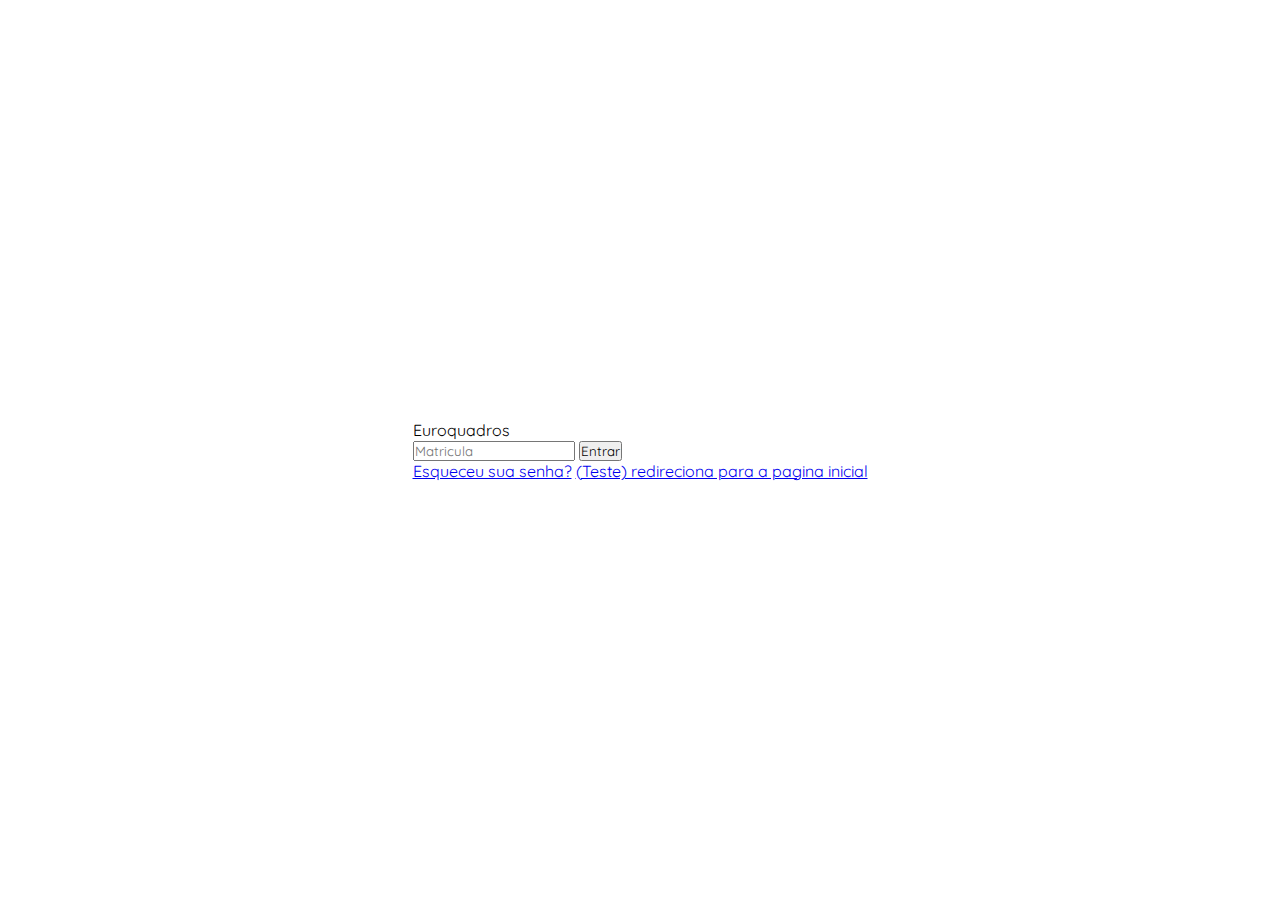
<file: index.html>
<!DOCTYPE html>
<html lang="pt-BR">
<head>
    <meta charset="UTF-8">
    <meta name="viewport" content="width=device-width, initial-scale=1.0">
    <title>Tela de Login - Euroquadros</title>
    <link rel="stylesheet" href="Css/Login.css">
</head>
<body>
    <div class="login-container">
        <div class="logo">
            <a href="paginaInicial.html" style="text-decoration: none; color: inherit;">
                <span>Euro</span>quadros
            </a>
        </div>
        <form action="#" method="POST">
            <input type="password" class="input-field" placeholder="Matricula" required>
            <button type="submit" class="login-button">Entrar</button>
        </form>
        <a href="#" class="forgot-password">Esqueceu sua senha?</a>
        <a href="/paginaInicial.html" class="forgot-password">(Teste) redireciona para a pagina inicial</a>
    </div>
</body>

</html>
</file>
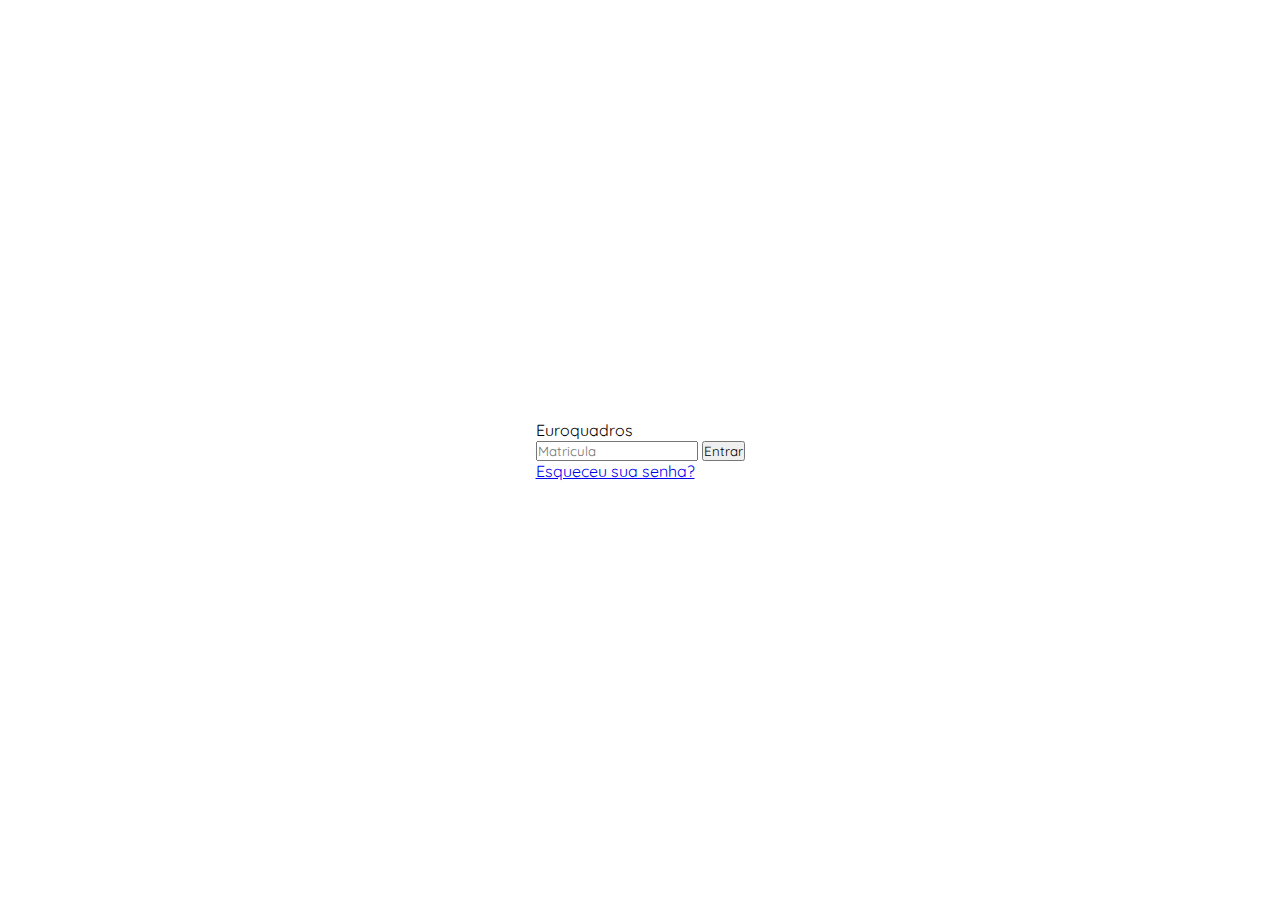
<file: Login.html>
<!DOCTYPE html>
<html lang="pt-BR">
<head>
    <meta charset="UTF-8">
    <meta name="viewport" content="width=device-width, initial-scale=1.0">
    <title>Tela de Login - Euroquadros</title>
    <link rel="stylesheet" href="/Css/Login.css">
</head>
<body>
    <div class="login-container">
        <div class="logo"><span>Euro</span>quadros</div>
        <form action="#" method="POST">
            <input type="password" class="input-field" placeholder="Matricula" required>
            <button type="submit" class="login-button">Entrar</button>
        </form>
        <a href="#" class="forgot-password">Esqueceu sua senha?</a>
    </div>
</body>
</html>
</file>
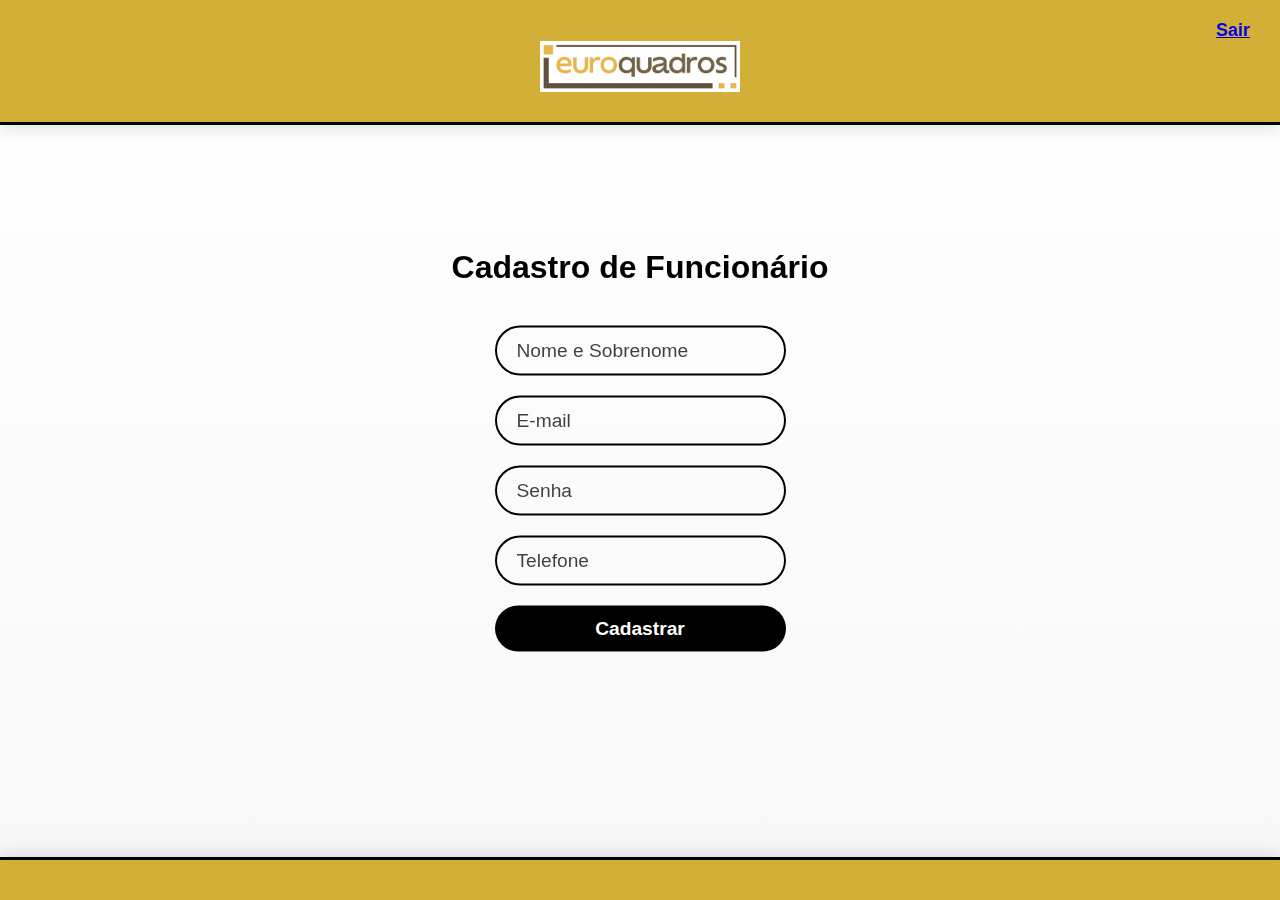
<file: Html/cadastroFun.html>
<!DOCTYPE html>
<html lang="pt-BR">
<head>
    <meta charset="UTF-8">
    <meta name="viewport" content="width=device-width, initial-scale=1.0">
    <title>Cadastro de Funcionario</title>
    <link rel="stylesheet" href="/Css/cadastroFun.css">
</head>
<body>
    <header class="topo">
        <div class="sair-container">
            <a href="/Html/Index.html" class="botao-sair">Sair</a>
        </div>
        <div class="logo-container">
            <img src="/img/LogoEuroquadros.png" alt="Logo" class="logo" onclick="window.location.href='/Html/index.html'">
        </div>  
    </header>
    <main >
        <div class="cadastro">
            <h2>Cadastro de Funcionário</h2>
             <form action="#" method="POST">
                <div class="inputBx">
            <input type="text" class="input-field" placeholder="Nome e Sobrenome" required>
                </div>
                <div class="inputBx">
            
            <input type="email" class="input-field" placeholder="E-mail" required>
                </div>
                <div class="inputBx">
            
            <input type="password" class="input-field" placeholder="Senha" required>
                </div>
                <div class="inputBx">
        
            <input type="tel" class="input-field" placeholder="Telefone" required>
                </div>
                <div class="inputBx">
            <button type="submit" class="button">Cadastrar</button>
                </div>
        </div>
                </form>
        </div>


    </main>
    <footer class="rodape">

    </footer>
</body>
</html>
</file>
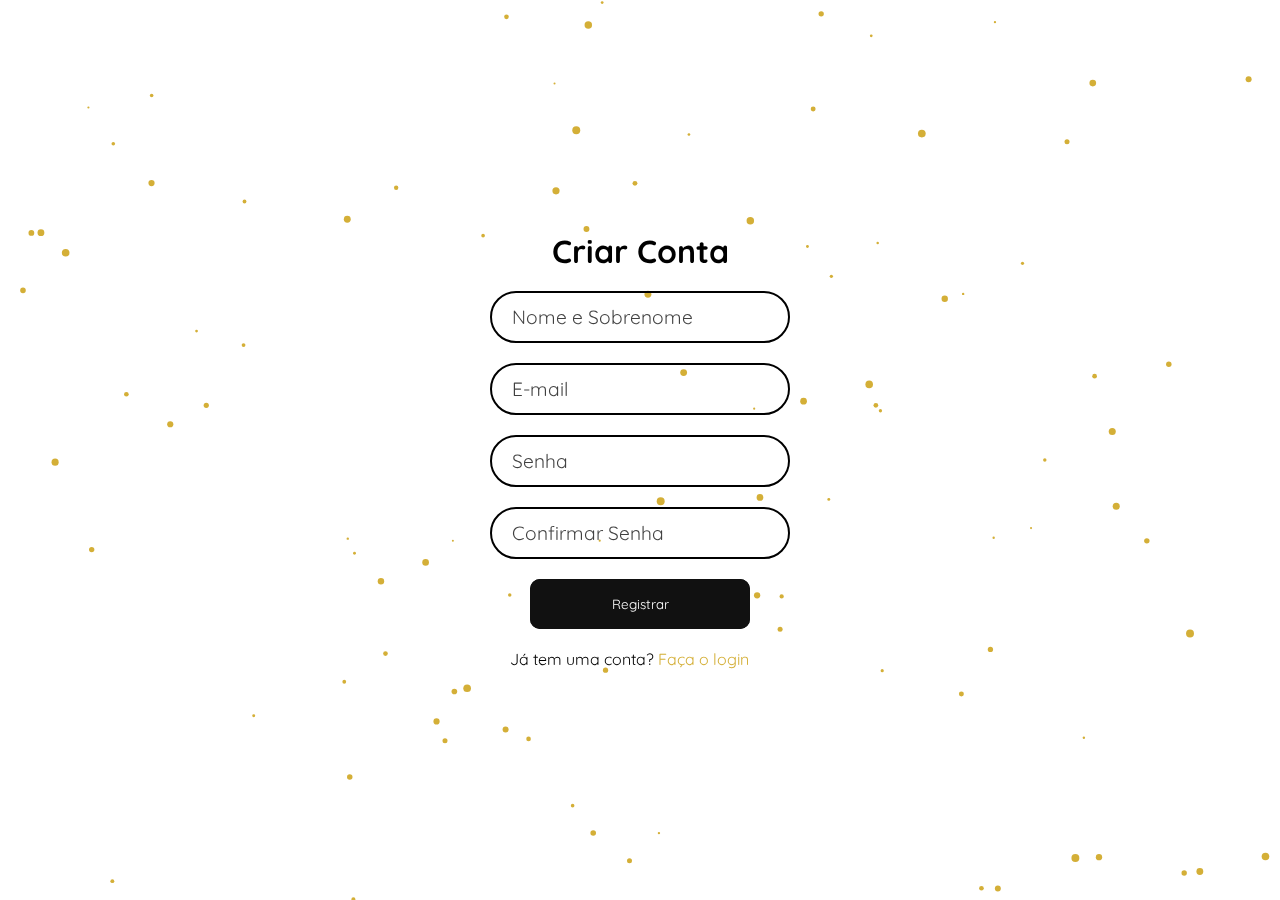
<file: Html/CadastroLogin.html>
<!DOCTYPE html>
<html lang="pt-BR">

<head>
    <meta charset="UTF-8">
    <meta name="viewport" content="width=device-width, initial-scale=1.0">
    <title>Tela de Cadastro</title>
    <link rel="stylesheet" href="/Css/Cadastro.css">
</head>

<body>
    <!--<div class="signup-container">
        <h2>Cadastro</h2>
        <form action="#" method="POST">
            <input type="text" class="input-field" placeholder="Nome completo" required>
            <input type="email" class="input-field" placeholder="E-mail" required>
            <input type="password" class="input-field" placeholder="Senha" required>
            <input type="password" class="input-field" placeholder="Confirmar senha" required>
            <button type="submit" class="signup-button">Cadastrar</button>
        </form> -->
    </div>
    <canvas id="particles"></canvas>

  <div class="ring">
    <i style="--clr:#D4AF37;"></i>
    <i style="--clr:#D4AF37;"></i>
    <i style="--clr:#D4AF37;"></i>
    <div class="login">
      <h2>Criar Conta</h2>
      <div class="inputBx">
        <input type="text" placeholder="Nome e Sobrenome">
      </div>
      <div class="inputBx">
        <input type="text" placeholder="E-mail">
      </div>
      <div class="inputBx">
        <input type="password" placeholder="Senha">
      </div>
        <div class="inputBx">
            <input type="password" placeholder="Confirmar Senha">
        </div>
      <div>
        <button class="glow-on-hover" type="button">Registrar</button>
      </div>
      <div class="links">
        <ul>
        Já tem uma conta?
        <a href="Login.html" style="color: #D4AF37;">Faça o login</a>
        </ul>
    </div>
    <script src="/js/particles.js"></script>
</body>

</html>
</file>
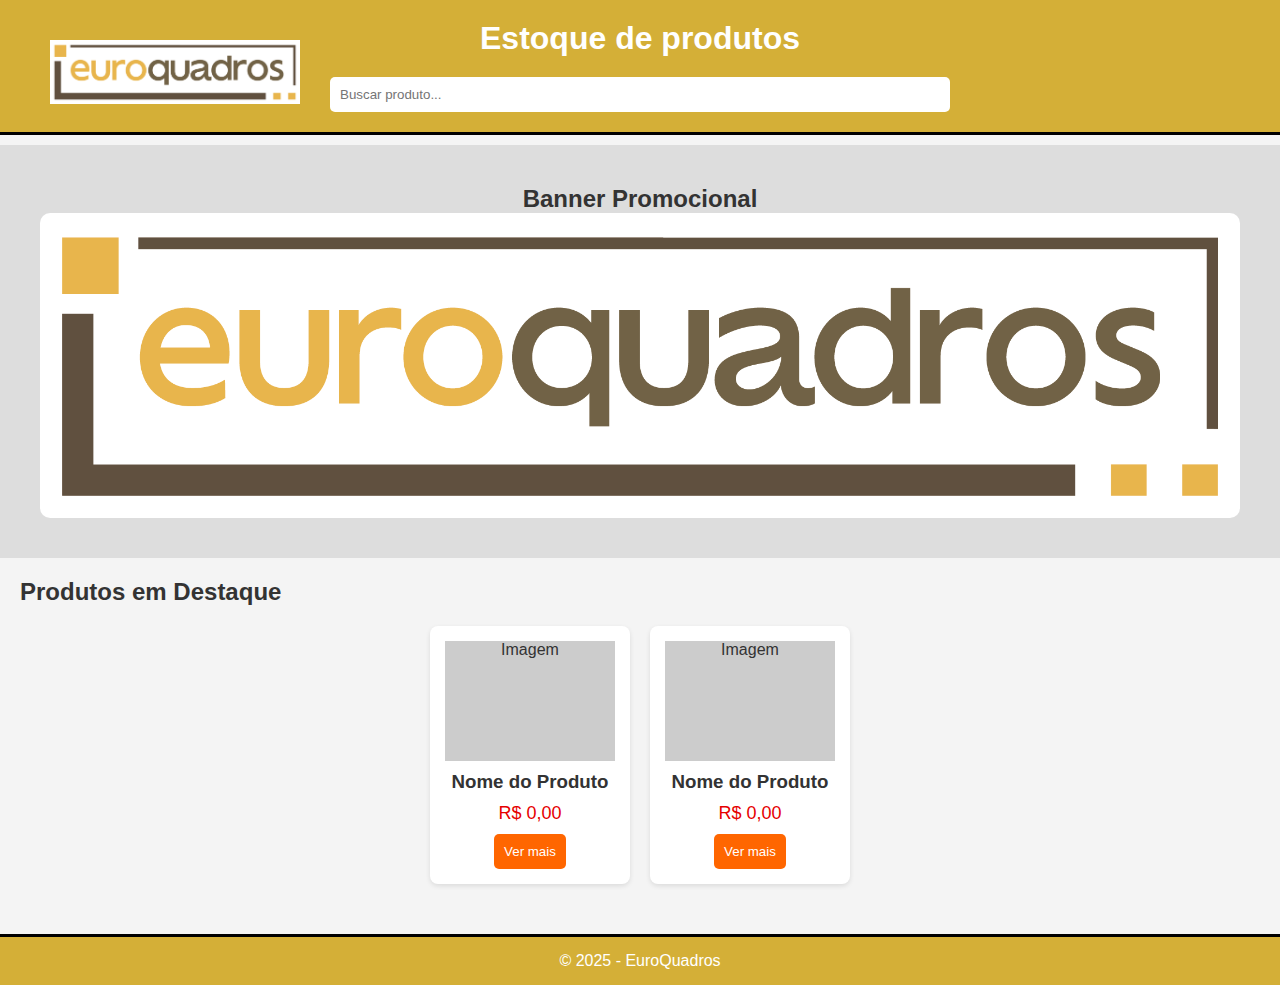
<file: Html/Estoque.html>
<!DOCTYPE html>
<html lang="pt-br">

<head>
  <meta charset="UTF-8">
  <meta name="viewport" content="width=device-width, initial-scale=1.0">
  <title>Estoque de Produtos</title>
  <link rel="stylesheet" href="/Css/Estoque.css">
</head>

<body>
  <header>
    <h1>Estoque de produtos</h1>
    <div class="logo-barra">
        <img src="/img/LogoEuroquadros.png" alt="Logo" class="logo" onclick="window.location.href='index.html'">
        <input type="text" placeholder="Buscar produto...">
    </div>
  </header>

  <section class="banner">
    <h2>Banner Promocional</h2>

    <img src="/img/LogoEuroquadros.png" alt="LogoEuroquadros">
  </section>

  <section class="destaques">
    <h2>Produtos em Destaque</h2>
    <div class="produtos">
      <div class="produto">
        <div class="imagem-produto">Imagem</div>
        <h3>Nome do Produto</h3>
        <p class="preco">R$ 0,00</p>
        <button>Ver mais</button>
      </div>


      <div class="produto">
        <div class="imagem-produto">Imagem</div>
        <h3>Nome do Produto</h3>
        <p class="preco">R$ 0,00</p>
        <button>Ver mais</button>
      </div>


    </div>
  </section>

  <footer>
    <p>&copy; 2025 - EuroQuadros</p>
  </footer>
</body>

</html>
</file>
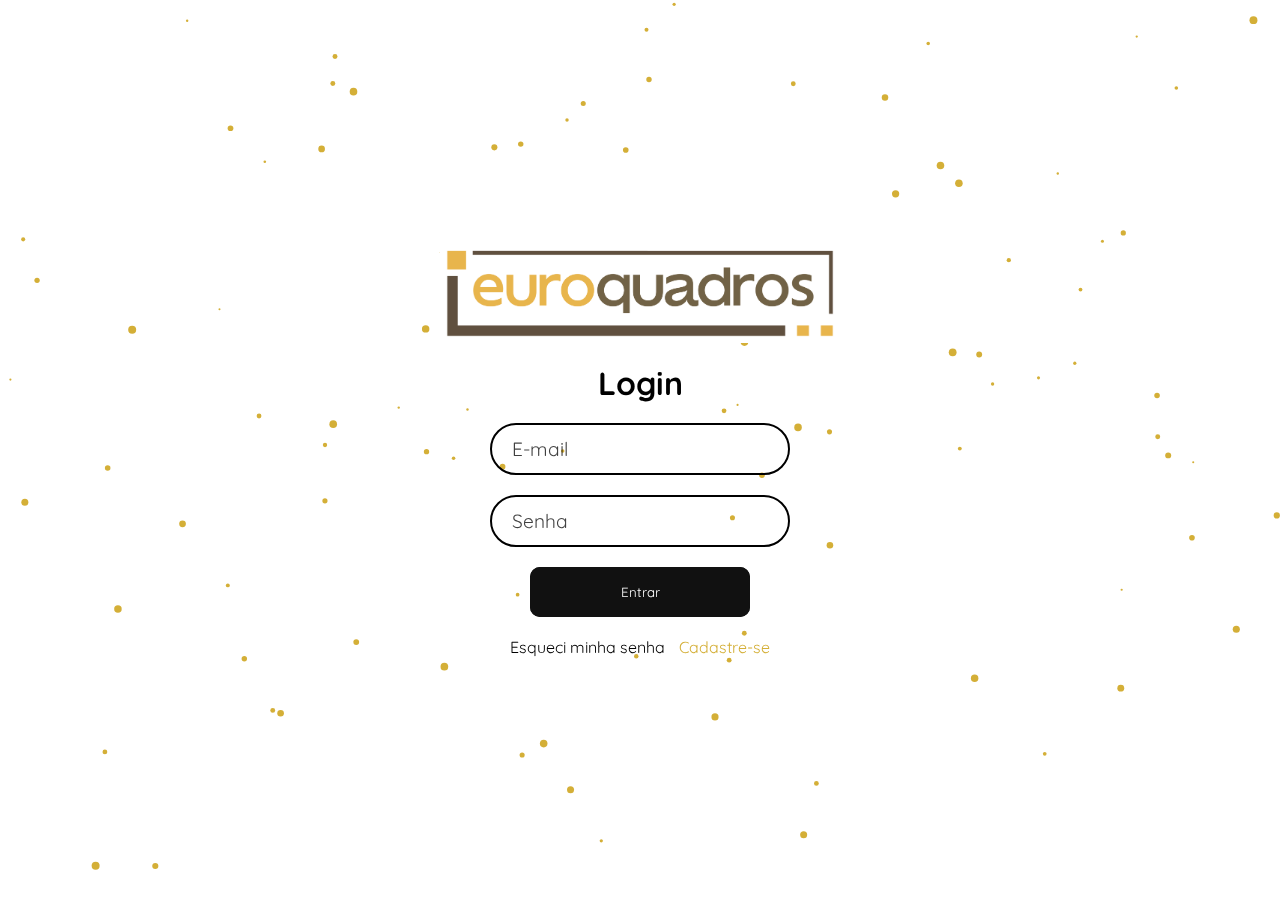
<file: Html/Login.html>
<!DOCTYPE html>
<html lang="pt-BR">

<head>
  <meta charset="UTF-8">
  <meta name="viewport" content="width=device-width, initial-scale=1.0">
  <title>Login</title>

  <link rel="stylesheet" href="/Css/Login.css">
</head>

<body>
  <canvas id="particles"></canvas>

  <div class="ring">
    <i style="--clr:#D4AF37;"></i>
    <i style="--clr:#D4AF37;"></i>
    <i style="--clr:#D4AF37;"></i>
    <div class="login">
      <img src="/img/LogoEuroquadros.png" alt="" width="400" height="100">
      <h2>Login</h2>
      <div class="inputBx">
        <input type="text" placeholder="E-mail">
      </div>
      <div class="inputBx">
        <input type="password" placeholder="Senha">
      </div>
      <div>
        <button class="glow-on-hover"  class="button" onclick="window.location.href='index.html'">Entrar</button>
      </div>
      <div class="links">
        <a href="#">Esqueci minha senha</a>
        <a href="CadastroLogin.html" style="color: #D4AF37;">Cadastre-se</a>
      </div> 
    </div>
  </div>
  <script src="/js/particles.js"></script>



</body>

</html>
</file>
<file: Css/Login.css>
@import url("https://fonts.googleapis.com/css2?family=Quicksand:wght@300&display=swap");

* {
  margin: 0;
  padding: 0;
  box-sizing: border-box;
  font-family: "Quicksand", sans-serif;
}

body {
  display: flex;
  justify-content: center;
  align-items: center;
  min-height: 100vh;
  background: #ffffff;
  width: 100%;
  overflow: hidden;
}

.ring {
  position: relative;
  width: 500px;
  height: 500px;
  display: flex;
  justify-content: center;
  align-items: center;
}

.ring i {
  position: absolute;
  inset: 0;
  border: 2px solid #fff;
  transition: 0.5s;
}

.ring i:nth-child(1) {
  border-radius: 70px;
}

.ring i:nth-child(2) {
  border-radius: 70px;
}

.ring i:nth-child(3) {
  border-radius: 70px;
}

.ring:hover i {
  border: 6px solid var(--clr);
  filter: drop-shadow(0 0 20px var(--clr));
}

@keyframes animate {
  0% {
    transform: rotate(0deg);
  }

  100% {
    transform: rotate(360deg);
  }
}

@keyframes animate2 {
  0% {
    transform: rotate(360deg);
  }

  100% {
    transform: rotate(0deg);
  }
}

/* Adicionando animação de borda RGB no botão */
@keyframes rgb-border {
  0% {
    border-color: rgb(255, 0, 0);
    /* Vermelho */
  }

  33% {
    border-color: rgb(0, 255, 0);
    /* Verde */
  }

  66% {
    border-color: rgb(0, 0, 255);
    /* Azul */
  }

  100% {
    border-color: rgb(255, 0, 0);
    /* Volta ao vermelho */
  }
}

/* Animação de borda girando com gradiente */
@keyframes border-rotate {
  0% {
    border-image-source: linear-gradient(0deg, #ff357a, #fff172);
  }

  25% {
    border-image-source: linear-gradient(90deg, #ff357a, #fff172);
  }

  50% {
    border-image-source: linear-gradient(180deg, #ff357a, #fff172);
  }

  75% {
    border-image-source: linear-gradient(270deg, #ff357a, #fff172);
  }

  100% {
    border-image-source: linear-gradient(360deg, #ff357a, #fff172);
  }
}

.login {
  position: absolute;
  width: 300px;
  height: 100%;
  display: flex;
  justify-content: center;
  align-items: center;
  flex-direction: column;
  gap: 20px;
}

.login h2 {
  font-size: 2em;
  color: #000000;
}

.login .inputBx {
  position: relative;
  width: 100%;
}

.login .inputBx input {
  position: relative;
  width: 100%;
  padding: 12px 20px;
  background: transparent;
  border: 2px solid #000000;
  border-radius: 40px;
  font-size: 1.2em;
  color: #000000;
  box-shadow: none;
  outline: none;
}

.login .inputBx input[type="submit"] {
  width: 100%;
  background: #0078ff;
  background: linear-gradient(45deg, #ff357a, #fff172);
  border: none;
  cursor: pointer;
  transition: transform 0.3s ease, box-shadow 0.3s ease;
}

.login .inputBx input[type="submit"]:hover {
  transform: scale(1.1);
  /* Aumenta o tamanho do botão */
  box-shadow: 0 10px 20px rgba(0, 0, 0, 0.2);
  /* Adiciona sombra */
  background: linear-gradient(45deg, #fff172, #ff357a);
  /* Inverte as cores do gradiente */
  border: 4px solid transparent;
  /* Reduz a espessura da borda */
  border-image-slice: 1;
  /* Permite que o gradiente seja aplicado à borda */
  animation: gradient-rotate 2s linear infinite;
  /* Aplica a animação de rotação do gradiente */
  border-radius: 40px;
  /* Aumenta o arredondamento da borda */
}

.login .inputBx input::placeholder {
  color: rgba(0, 0, 0, 0.75);
}

.login .links {
  position: relative;
  width: 100%;
  display: flex;
  align-items: center;
  justify-content: space-between;
  padding: 0 20px;
}

.login .links a {
  color: #000000;
  text-decoration: none;
}

canvas {
  position: absolute;
  top: 0;
  left: 0;
  z-index: 0;
}
.glow-on-hover {
  width: 220px;
  height: 50px;
  border: none;
  outline: none;
  color: #fff;
  background: #111;
  cursor: pointer;
  position: relative;
  z-index: 0;
  border-radius: 10px;
  
}
.glow-on-hover:hover {
  transform: scale(1.1);
}

.glow-on-hover:before {
  content: '';
  background: linear-gradient(45deg, #fff172, #ff357a, #fff172, #ff357a, #fff172, #ff357a, #fff172, #ff357a, #fff172 );
  position: absolute;
  top: -2px;
  left:-2px;
  background-size: 400%;
  z-index: -1;
  filter: blur(5px);
  width: calc(100% + 4px);
  height: calc(100% + 4px);
  animation: glowing 20s linear infinite;
  opacity: 0;
  transition: opacity .3s ease-in-out;
  border-radius: 10px;
}

.glow-on-hover:active {
  color: #000
}

.glow-on-hover:active:after {
  background: transparent;
}

.glow-on-hover:hover:before {
  opacity: 1;
}

.glow-on-hover:after {
  z-index: -1;
  content: '';
  position: absolute;
  width: 100%;
  height: 100%;
  background: #111;
  left: 0;
  top: 0;
  border-radius: 10px;
}

@keyframes glowing {
  0% { background-position: 0 0; }
  50% { background-position: 400% 0; }
  100% { background-position: 0 0; }
}
</file>
<file: Css/Cadastro.css>
@import url("https://fonts.googleapis.com/css2?family=Quicksand:wght@300&display=swap");

* {
  margin: 0;
  padding: 0;
  box-sizing: border-box;
  font-family: "Quicksand", sans-serif;
}

body {
  display: flex;
  justify-content: center;
  align-items: center;
  min-height: 100vh;
  background: #ffffff;
  width: 100%;
  overflow: hidden;
}

.ring {
  position: relative;
  width: 500px;
  height: 500px;
  display: flex;
  justify-content: center;
  align-items: center;
}

.ring i {
  position: absolute;
  inset: 0;
  border: 2px solid #fff;
  transition: 0.5s;
}

.ring i:nth-child(1) {
  border-radius: 70px;
}

.ring i:nth-child(2) {
  border-radius: 70px;
}

.ring i:nth-child(3) {
  border-radius: 70px;
}

.ring:hover i {
  border: 6px solid var(--clr);
  filter: drop-shadow(0 0 20px var(--clr));
}

@keyframes animate {
  0% {
    transform: rotate(0deg);
  }

  100% {
    transform: rotate(360deg);
  }
}

@keyframes animate2 {
  0% {
    transform: rotate(360deg);
  }

  100% {
    transform: rotate(0deg);
  }
}

/* Adicionando animação de borda RGB no botão */
@keyframes rgb-border {
  0% {
    border-color: rgb(255, 0, 0);
    /* Vermelho */
  }

  33% {
    border-color: rgb(0, 255, 0);
    /* Verde */
  }

  66% {
    border-color: rgb(0, 0, 255);
    /* Azul */
  }

  100% {
    border-color: rgb(255, 0, 0);
    /* Volta ao vermelho */
  }
}

/* Animação de borda girando com gradiente */
@keyframes border-rotate {
  0% {
    border-image-source: linear-gradient(0deg, #ff357a, #fff172);
  }

  25% {
    border-image-source: linear-gradient(90deg, #ff357a, #fff172);
  }

  50% {
    border-image-source: linear-gradient(180deg, #ff357a, #fff172);
  }

  75% {
    border-image-source: linear-gradient(270deg, #ff357a, #fff172);
  }

  100% {
    border-image-source: linear-gradient(360deg, #ff357a, #fff172);
  }
}

.login {
  position: absolute;
  width: 300px;
  height: 100%;
  display: flex;
  justify-content: center;
  align-items: center;
  flex-direction: column;
  gap: 20px;
}

.login h2 {
  font-size: 2em;
  color: #000000;
}

.login .inputBx {
  position: relative;
  width: 100%;
}

.login .inputBx input {
  position: relative;
  width: 100%;
  padding: 12px 20px;
  background: transparent;
  border: 2px solid #000000;
  border-radius: 40px;
  font-size: 1.2em;
  color: #000000;
  box-shadow: none;
  outline: none;
}

.login .inputBx input[type="submit"] {
  width: 100%;
  background: #0078ff;
  background: linear-gradient(45deg, #ff357a, #fff172);
  border: none;
  cursor: pointer;
  transition: transform 0.3s ease, box-shadow 0.3s ease;
}

.login .inputBx input[type="submit"]:hover {
  transform: scale(1.1);
  /* Aumenta o tamanho do botão */
  box-shadow: 0 10px 20px rgba(0, 0, 0, 0.2);
  /* Adiciona sombra */
  background: linear-gradient(45deg, #fff172, #ff357a);
  /* Inverte as cores do gradiente */
  border: 4px solid transparent;
  /* Reduz a espessura da borda */
  border-image-slice: 1;
  /* Permite que o gradiente seja aplicado à borda */
  animation: gradient-rotate 2s linear infinite;
  /* Aplica a animação de rotação do gradiente */
  border-radius: 40px;
  /* Aumenta o arredondamento da borda */
}

.login .inputBx input::placeholder {
  color: rgba(0, 0, 0, 0.75);
}

.login .links {
  position: relative;
  width: 100%;
  display: flex;
  align-items: center;
  justify-content: space-between;
  padding: 0 20px;
}

.login .links a {
  color: #000000;
  text-decoration: none;
}

canvas {
  position: absolute;
  top: 0;
  left: 0;
  z-index: 0;
}
.glow-on-hover {
  width: 220px;
  height: 50px;
  border: none;
  outline: none;
  color: #fff;
  background: #111;
  cursor: pointer;
  position: relative;
  z-index: 0;
  border-radius: 10px;
}
.glow-on-hover:hover {
  transform: scale(1.1);
}

.glow-on-hover:before {
  content: '';
  background: linear-gradient(45deg, #fff172, #ff357a, #fff172, #ff357a, #fff172, #ff357a, #fff172, #ff357a, #fff172 );
  position: absolute;
  top: -2px;
  left:-2px;
  background-size: 400%;
  z-index: -1;
  filter: blur(5px);
  width: calc(100% + 4px);
  height: calc(100% + 4px);
  animation: glowing 20s linear infinite;
  opacity: 0;
  transition: opacity .3s ease-in-out;
  border-radius: 10px;
}

.glow-on-hover:active {
  color: #000
}

.glow-on-hover:active:after {
  background: transparent;
}

.glow-on-hover:hover:before {
  opacity: 1;
}

.glow-on-hover:after {
  z-index: -1;
  content: '';
  position: absolute;
  width: 100%;
  height: 100%;
  background: #111;
  left: 0;
  top: 0;
  border-radius: 10px;
}

@keyframes glowing {
  0% { background-position: 0 0; }
  50% { background-position: 400% 0; }
  100% { background-position: 0 0; }
}
</file>
<file: Css/Estoque.css>
* {
    margin: 0;
    padding: 0;
    box-sizing: border-box;
    font-family: Arial, sans-serif;
  }
  
  body {
    background-color: #f4f4f4;
    color: #333;
  }
  
  header {
    position: relative; /* Permite posicionar a logo no canto */
    background-color: #d4af37;
    color: white;
    padding: 20px;
    border-bottom: black 3px solid;
    text-align: center; /* Centraliza o título e a barra de pesquisa */
  }
  
  header .logo {
    position: absolute; /* Posiciona a logo no canto superior esquerdo */
    top: 40px;
    left: 50px;
    width: 250px; /* Ajuste o tamanho da logo conforme necessário */
    height: auto;
  }

  header h1 {
    margin-bottom: 20px; /* Espaço entre o título e a barra de pesquisa */
  }

  header input {
    padding: 10px;
    width: 50%;
    border: none;
    border-radius: 5px;
  }
  
  .banner {
    background-color: #ddd;
    padding: 40px;
    text-align: center;
    margin-top: 10px;
  }

  .banner img {
    max-width: 100%;
    height: auto;
    display: block;
    margin: 0 auto;
    border-radius: 10px; /* opcional, para suavizar bordas */
  }
  
  
  .destaques {
    padding: 20px;
  }
  
  .destaques h2 {
    margin-bottom: 20px;
  }
  
  .produtos {
    display: flex;
    flex-wrap: wrap;
    gap: 20px;
    justify-content: center;
  }
  
  .produto {
    background-color: white;
    border-radius: 8px;
    box-shadow: 0 2px 5px rgba(0,0,0,0.1);
    width: 200px;
    padding: 15px;
    text-align: center;
    transition: transform 0.2s ease;
  }
  
  .produto:hover {
    transform: scale(1.03);
  }
  
  .imagem-produto {
    background-color: #ccc;
    height: 120px;
    margin-bottom: 10px;
  }
  
  .preco {
    font-size: 18px;
    color: #e60000;
    margin: 10px 0;
  }
  
  button {
    background-color: #ff6600;
    color: white;
    padding: 10px;
    border: none;
    border-radius: 5px;
    cursor: pointer;
  }
  
  button:hover {
    background-color: #cc5200;
  }
  
  footer {
    margin-top: 30px;
    padding: 15px;
    background-color: #d4af37;
    color: white;
    text-align: center;
    border-top: black 3px solid;
  }
</file>
<file: Css/cadastroFun.css>
/* Reset básico */
* {
    margin: 0;
    padding: 0;
    box-sizing: border-box;
  }
  
  /* Corpo geral */
  body {
    font-family: 'Roboto', sans-serif;
    background-color: #ffffff;
    color: #333;
    min-height: 100vh;
    display: flex;
    flex-direction: column;
    background-image: linear-gradient(to bottom, #fff, #f7f7f7);
  }
  
  /* Cabeçalho fixo */
  .topo {
    width: 100%;
    background-color: #d4af37; /* Dourado */
    color: white;
    padding: 20px 30px;
    position: fixed;
    top: 0;
    left: 0;
    box-shadow: 0 5px 15px rgba(0, 0, 0, 0.1);
    z-index: 1000;
    font-weight: bold;
    font-size: 18px;
    text-align: right;
    border-bottom: black 3px solid;
  }
  
  /* Info do usuário */
  .usuario-info {
    font-size: 16px;
  }
  
  /* Título principal */
  main {
    flex: 1;
    padding-top: 100px; /* Espaço abaixo do topo fixo */
    text-align: center;
    color: #d4af37; /* Dourado */
  }
  
  h1 {
    font-size: 40px;
    font-weight: bold;
    margin-bottom: 40px;
    text-shadow: 1px 1px 5px rgba(0, 0, 0, 0.1);
  }
  
  /* Container de botões organizados de maneira mais centrada */
  .botoes-container {
    display: flex;
    flex-direction: column;
    align-items: center;
    gap: 30px; /* Mais espaço entre os botões */
    padding: 0 30px;
    margin-top: 50px;
  }
  
  /* Caixa do botão com borda */
  .botao-box {
    display: inline-block;
    padding: 8px;
    border-radius: 12px;
    border: 2px solid transparent;
    background-color: transparent;
    transition: all 0.3s ease;
  }
  
  /* Botões */
  .botao {
    display: block;
    width: 250px;
    padding: 20px;
    font-size: 16px;
    background-color: #d4af37; /* Dourado */
    color: white;
    border: none;
    border-radius: 10px;
    cursor: pointer;
    font-weight: bold;
    text-transform: uppercase;
    box-shadow: 0 4px 10px rgba(0, 0, 0, 0.1);
    transition: all 0.3s ease;
  }
  
  /* Efeito de brilho ao passar o mouse sobre a caixa */
  .botao-box:hover {
    box-shadow: 0 0 15px 5px rgba(212, 175, 55, 0.8); /* Brilho dourado */
    border: 2px solid #d4af37;
  }
  
  /* Efeito nos botões quando o mouse está sobre a caixa */
  .botao:hover {
    background-color: #bfa133; /* Dourado mais escuro */
    transform: translateY(-5px);
    box-shadow: 0 8px 20px rgba(0, 0, 0, 0.2);
  }

  a.botao {
    text-decoration: none;
    text-align: center;
    line-height: normal;
  }
  
  /* Rodapé fixo */
  .rodape {
    background-color: #d4af37;
    color: white;
    text-align: center;
    padding: 20px 0;
    position: fixed;
    width: 100%;
    bottom: 0;
    left: 0;
    font-weight: bold;
    font-size: 18px;
    text-transform: uppercase;
    box-shadow: 0 -5px 15px rgba(0, 0, 0, 0.1);
  }

  ./* Reset básico */
*{
  margin: 0;
  padding: 0;
  box-sizing: border-box;
}

/* Corpo geral */
body {
  font-family: 'Roboto', sans-serif;
  background-color: #ffffff;
  color: #333;
  min-height: 100vh;
  display: flex;
  flex-direction: column;
  background-image: linear-gradient(to bottom, #fff, #f7f7f7);
}

/* Cabeçalho fixo */
.topo {
  width: 100%;
  background-color: #d4af37; /* Dourado */
  color: white;
  padding: 20px 30px;
  position: fixed;
  top: 0;
  left: 0;
  box-shadow: 0 5px 15px rgba(0, 0, 0, 0.1);
  z-index: 1000;
  font-weight: bold;
  font-size: 18px;
  text-align: right;
}

/* Info do usuário */
.usuario-info {
  font-size: 16px;
}


h1 {
  font-size: 40px;
  font-weight: bold;
  margin-bottom: 40px;
  text-shadow: 1px 1px 5px rgba(0, 0, 0, 0.1);
}

/* Container de botões organizados de maneira mais centrada */
.botoes-container {
  display: flex;
  flex-direction: column;
  align-items: center;
  gap: 30px; /* Mais espaço entre os botões */
  padding: 0 30px;
  margin-top: 50px;
}

/* Caixa do botão com borda */
.botao-box {
  display: inline-block;
  padding: 8px;
  border-radius: 12px;
  border: 2px solid transparent;
  background-color: transparent;
  transition: all 0.3s ease;
}

/* Botões */
.botao {
  display: block;
  width: 250px;
  padding: 20px;
  font-size: 16px;
  background-color: #d4af37; /* Dourado */
  color: white;
  border: none;
  border-radius: 10px;
  cursor: pointer;
  font-weight: bold;
  text-transform: uppercase;
  box-shadow: 0 4px 10px rgba(0, 0, 0, 0.1);
  transition: all 0.3s ease;
}

/* Efeito de brilho ao passar o mouse sobre a caixa */
.botao-box:hover {
  box-shadow: 0 0 15px 5px rgba(212, 175, 55, 0.8); /* Brilho dourado */
  border: 2px solid #d4af37;
}

/* Efeito nos botões quando o mouse está sobre a caixa */
.botao:hover {
  background-color: #bfa133; /* Dourado mais escuro */
  transform: translateY(-5px);
  box-shadow: 0 8px 20px rgba(0, 0, 0, 0.2);
}

/* Rodapé fixo */
.rodape {
  background-color: #d4af37;
  color: white;
  text-align: center;
  padding: 20px 0;
  position: fixed;
  width: 100%;
  bottom: 0;
  left: 0;
  font-weight: bold;
  font-size: 18px;
  text-transform: uppercase;
  box-shadow: 0 -5px 15px rgba(0, 0, 0, 0.1);
  border-top: black 3px solid;
}
.logo-container {
    display: flex;
    justify-content: center;
    align-items: center;
    margin-bottom: 10px;
  }
  
  .logo {
    width: 200px; /* Ajuste o tamanho conforme necessário */
    height: auto;
  }
  
  .logo-texto {
    font-size: 15px;
    font-weight: bold;
    color: #d4af37; /* Dourado */
    margin-left: 10px; /* Espaço entre a imagem e o texto */
  }
  form {
    display: flex;
    flex-direction: column;
    align-items: center;
    margin-top: 40px;
    padding: 0 20px;
    gap: 20px; /* Espaço entre os campos do formulário */
}
.cadastro{
    position: fixed; /* Fixa o formulário na tela */
    top: 50%; /* Centraliza verticalmente */
    left: 50%; /* Centraliza horizontalmente */
    transform: translate(-50%, -50%); /* Ajusta para o centro exato */
    width: 400px;
    display: flex;
    justify-content: center;
    align-items: center;
    flex-direction: column;
    color: #000000;
  }
  
  .cadastro h2 {
    font-size: 2em;
    color: #000000;
}
.cadastro .inputBx {
    position: relative;
    width: 100%;
  }
  
  .cadastro .inputBx input {
    position: relative;
    width: 100%;
    padding: 12px 20px;
    background: transparent;
    border: 2px solid #000000;
    border-radius: 40px;
    font-size: 1.2em;
    color: #000000;
    box-shadow: none;
    outline: none;
  }
  
  .cadastro .inputBx input[type="submit"] {
    width: 100%;
    background: #0078ff;
    background: linear-gradient(45deg, #ff357a, #fff172);
    border: none;
    cursor: pointer;
    transition: transform 0.3s ease, box-shadow 0.3s ease;
  }
  
  .cadastro .inputBx input[type="submit"]:hover {
    transform: scale(1.1);
    /* Aumenta o tamanho do botão */
    box-shadow: 0 10px 20px rgba(0, 0, 0, 0.2);
    /* Adiciona sombra */
    background: linear-gradient(45deg, #fff172, #ff357a);
    /* Inverte as cores do gradiente */
    border: 4px solid transparent;
    /* Reduz a espessura da borda */
    border-image-slice: 1;
    /* Permite que o gradiente seja aplicado à borda */
    animation: gradient-rotate 2s linear infinite;
    /* Aplica a animação de rotação do gradiente */
    border-radius: 40px;
    /* Aumenta o arredondamento da borda */
  }
  
  .cadastro .inputBx input::placeholder {
    color: rgba(0, 0, 0, 0.75);
  }
  
  .cadastro .links {
    position: relative;
    width: 100%;
    display: flex;
    align-items: center;
    justify-content: space-between;
    padding: 0 20px;
  }
  
  .cadastro .links a {
    color: #000000;
    text-decoration: none;
  }

.button {
  display: inline-block;
  width: 100%;
  padding: 12px 20px;
  /* background: linear-gradient(45deg, #ff357a, #fff172); */
  background: #000;
  border: none;
  border-radius: 40px;
  font-size: 1.2em;
  color: #fff;
  font-weight: bold;
  text-align: center;
  cursor: pointer;
  transition: transform 0.3s ease, box-shadow 0.3s ease;
}

.button:hover {
  transform: scale(1.1); /* Aumenta o tamanho do botão */
  box-shadow: 0 10px 20px rgba(0, 0, 0, 0.2); /* Adiciona sombra */
  /* background: linear-gradient(45deg, #fff172, #ff357a); Inverte as cores do gradiente */
  background: #d4af37;
}
</file>
